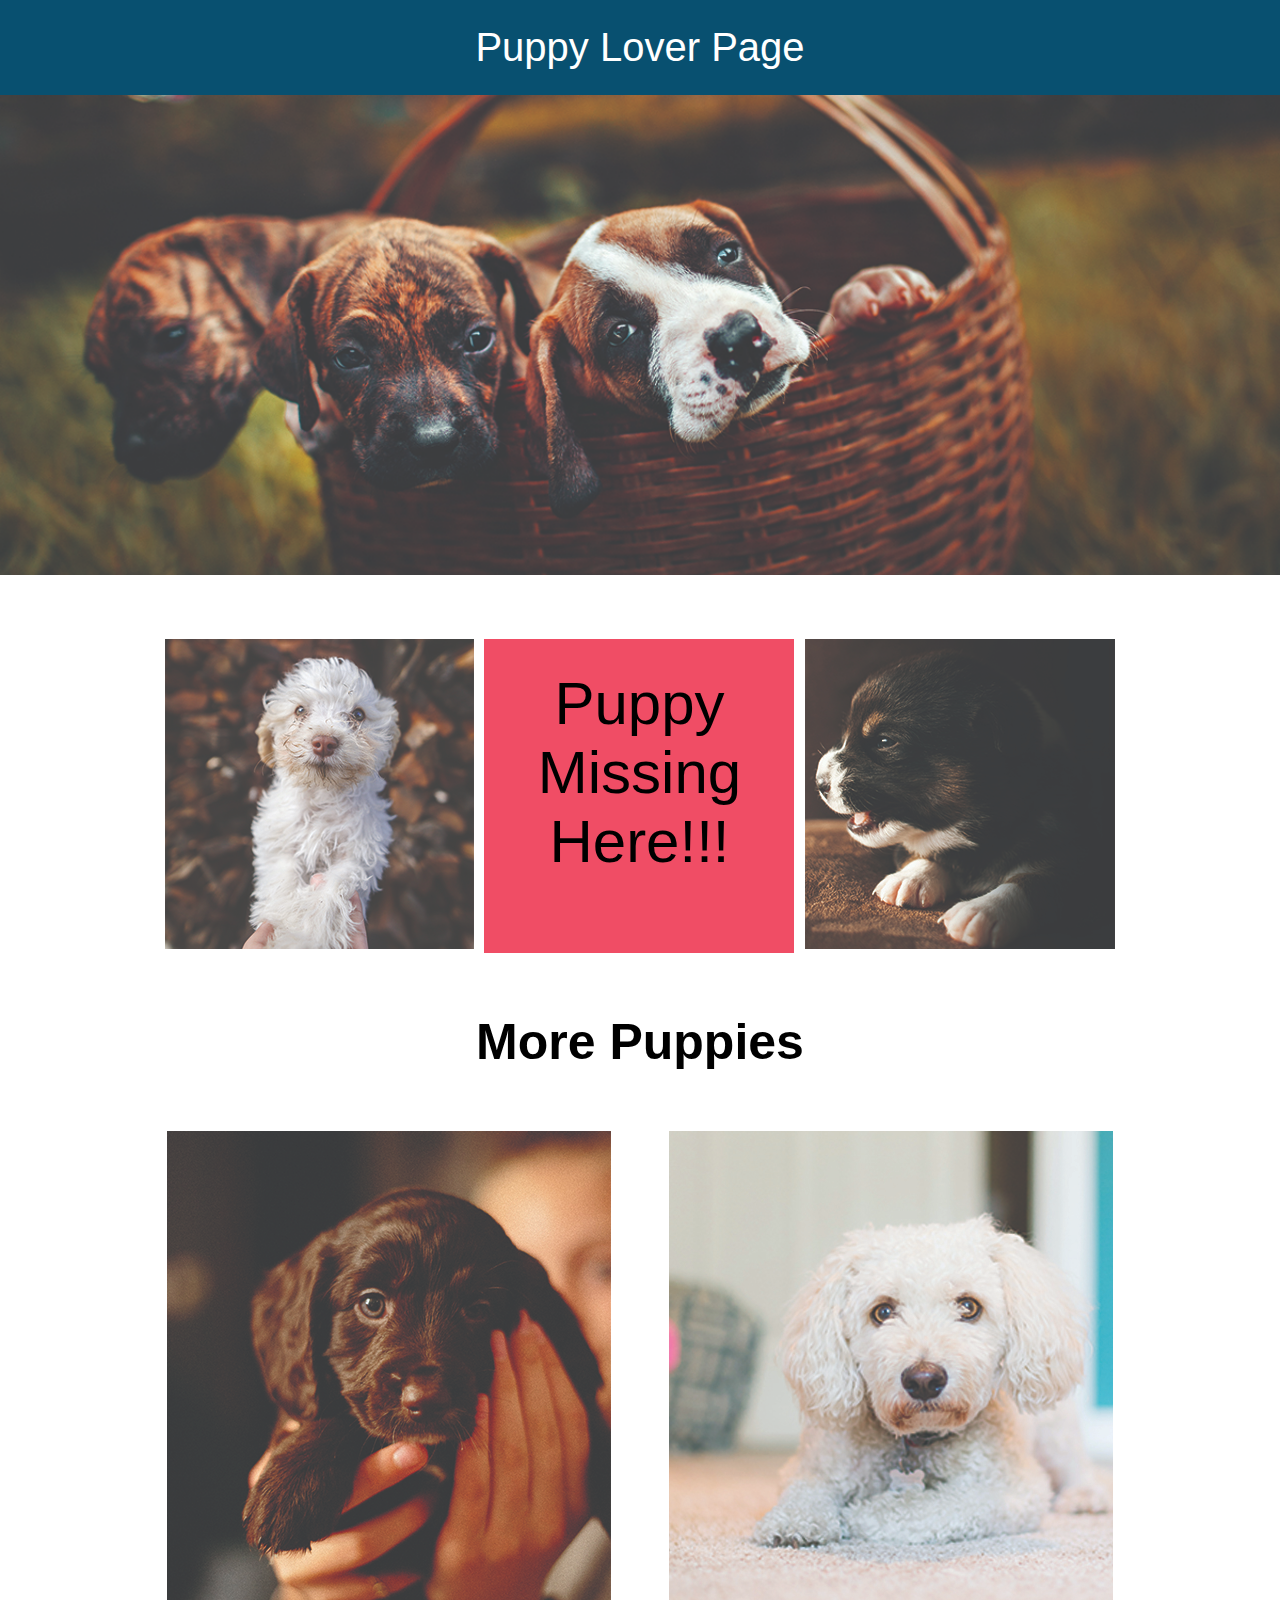
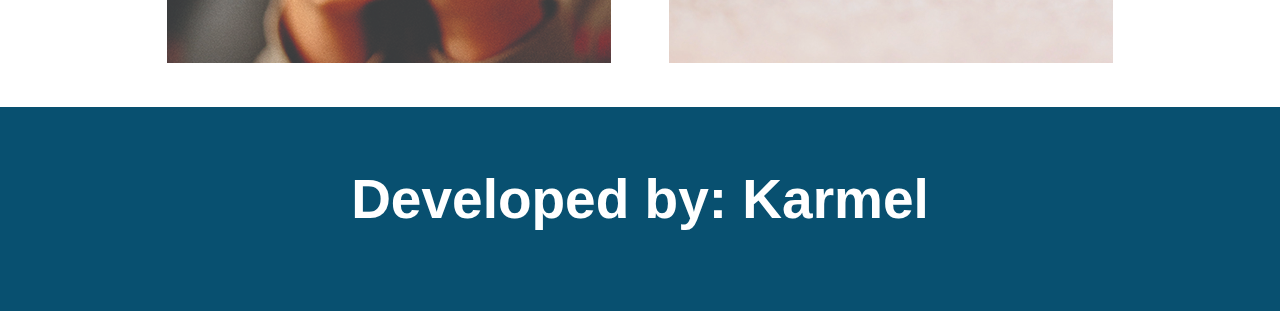
<file: index.html>
<!DOCTYPE html>
<html lang="en">
<head>
    <meta charset="UTF-8">
    <meta name="viewport" content="width=device-width, initial-scale=1.0">
    <title>puppy lover page</title>
    <link rel="stylesheet" href="./CSS/stylesheet.css" component={}/>

</head>
<body>

    <!-- header section start here -->
    <header class="header-section">
        <div class="puppylover">Puppy Lover Page</div>
    </header>
    <!-- header section end here -->

    <!-- three puppies in basket start here -->
    <section class="banner">
        <div class="three-puppies">
            <img src="./images/banner-puppies.jpg" alt="">
        </div>
    </section>
    <!-- three puppies in basket end here -->


    <!-- the three column section start here -->
    <section class="three-column">
        <div class="white-puppy">
            <img src="./images/puppy-1.jpg" alt="">
        </div>
        <div class="puppy-missing">
            Puppy Missing Here!!!
        </div>
        <div class="black-puppy">
            <img src="./images/puppy-2.jpg" alt="">
        </div>
    </section>
    <!-- the three column section start here -->

    <!-- more-puppies text section start here -->
    <section class="more-puppies">
        <div class="second-heder">More Puppies</div>
    </section>
    <!-- more-puppies section end here -->

    <!-- two column section start here -->
    <section class="two-column">
        <div class="brown-puppy">
            <img src="./images/puppy-3.jpg" alt="">
        </div>
        <div class="white-and-brown-puppy">
            <img src="./images/puppy-4.jpg" alt="">
        </div>
    </section>
    <!-- two column section end here -->

    <!-- footer start here -->
    <footer class="foooter-section">
        <div class="developer-name">
            Developed by: Karmel
        </div>
    </footer>
    <!-- footer end here -->
</body>
</html>
</file>
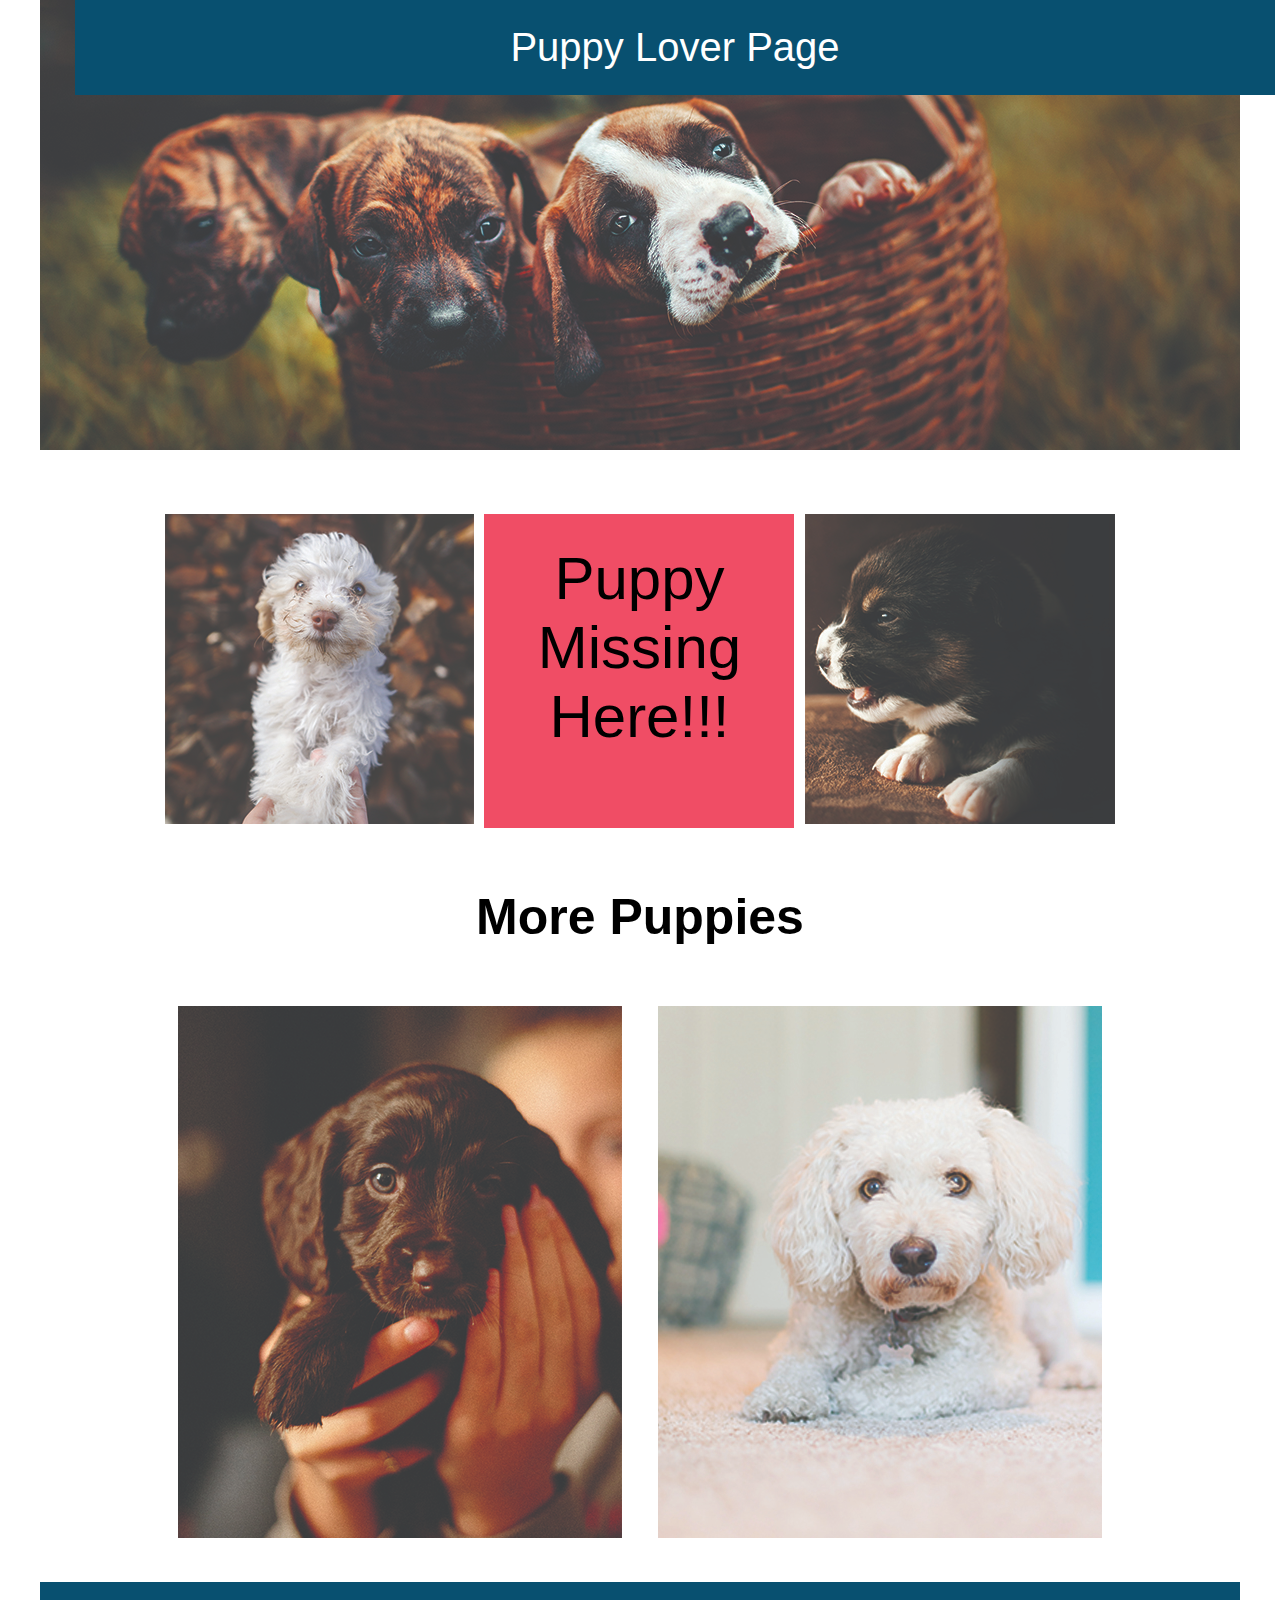
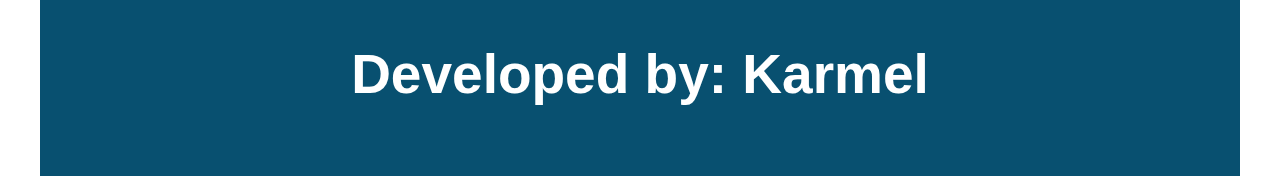
<file: index2.html>
<!DOCTYPE html>
<html lang="en">
<head>
    <meta charset="UTF-8">
    <meta name="viewport" content="width=device-width, initial-scale=1.0">
    <title>puppy lover page</title>
    <link rel="stylesheet" href="./CSS/style2.css">
    <link rel="preconnect" href="https://fonts.googleapis.com">
<link rel="preconnect" href="https://fonts.gstatic.com" crossorigin>
<link href="https://fonts.googleapis.com/css2?family=Roboto+Serif:ital,opsz,wght@1,8..144,200&family=Roboto:wght@100&display=swap" rel="stylesheet">
</head>
<body>

    <!-- header section start here -->
    <header class="header-section">
        <div class="puppylover">Puppy Lover Page</div>
    </header>
    <!-- header section end here -->

    <!-- three puppies in basket start here -->
    <section class="banner">
        <div class="three-puppies">
            <img src="./images/banner-puppies.jpg" alt="">
        </div>
    </section>
    <!-- three puppies in basket end here -->


    <!-- the three column section start here -->
    <section class="three-column">
        <div class="white-puppy">
            <img src="./images/puppy-1.jpg" alt=""></div>
        <div class="puppy-missing">
            Puppy Missing Here!!!
        </div>
        <div class="black-puppy">
            <img src="./images/puppy-2.jpg" alt="">
        </div>
    </section>
    <!-- the three column section start here -->

    <!-- more-puppies text section start here -->
    <section class="more-puppies">
        <div class="second-heder">More Puppies</div>
    </section>
    <!-- more-puppies section end here -->

    <!-- two column section start here -->
    <section class="two-column">
        <div class="brown-puppy">
            <img src="./images/puppy-3.jpg" alt=""></div>
        <div class="white-and-brown-puppy">
            <img src="./images/puppy-4.jpg" alt=""></div>
    </section>
    <!-- two column section end here -->

    <!-- footer start here -->
    <footer class="foooter-section">
        <div class="developer-name">
            Developed by: Karmel
        </div>
    </footer>
    <!-- footer end here -->
</body>
</html>
</file>
<file: CSS/stylesheet.css>
* {
    margin: 0 auto;
    padding: 0;
    font-family: Arial, sans-serif;
}
img {
    max-width: 100%;
}

/* header section start here */
.header-section {
    background-color: #085070;
    /* width: 1200px; */
    
}
.puppylover {
    font-size: 40px;
    color: #ffff;
    text-align: center;
    padding: 25px;
}
/* header section end here */

/* three puppies in basket start here */
.banner {
    /* width: 1200px; */
    width: 100%;
}
.three-puppies img {
    width: 100%;
}
/* three puppies in basket end here */

/* the three column section start here */
.three-column {
    display: flex;
    width: 960px;
    justify-content: space-between;
    margin-top: 60px;
}
.puppy-missing {
    width: 310px;
    background-color: #f04d65;
    font-size: 60px;
    text-align: center;
    padding-top: 30px;
}
/* the three column section end here */

/* more-puppies text section start here */
.more-puppies {
    font-size: 50px;
    text-align: center;
    font-weight: bold;
    margin-top: 60px;
}
/* more-puppies text section end here  */

/* two column section start here */
.two-column {
    display: flex;
    width: 960px;
    justify-content: space-between;
    margin-top: 60px;
}
.brown-puppy {
    margin-right: 50px;
}
/* two column section end here  */

/* footer start here */
.foooter-section {
    width: 100%;
    background-color: #085070;
    margin-top: 40px;
}
.developer-name {
    color: #ffff;
    font-size: 55px;
    text-align: center;
    padding: 60px 0 80px;
    font-weight: bold;
}
/* footer end here */
</file>
<file: CSS/style2.css>
* {
    margin: 0 auto;
    padding: 0;
    font-family: Arial, sans-serif;
}
img {
    max-width: 100%;
}

/* header section start here */
.header-section {
    background-color: #085070;
    width: 1200px;
    position: fixed;
    margin-left: 75px;
}
.puppylover {
    font-size: 40px;
    color: #ffff;
    text-align: center;
    padding: 25px;
}
.puppylover:hover {
    cursor: pointer;
    opacity: 0.7;
    text-decoration: underline;
}
/* header section end here */

/* three puppies in basket start here */
.banner {
    width: 1200px;
}
/* three puppies in basket end here */

/* the three column section start here */
.three-column {
    display: flex;
    width: 960px;
    justify-content: space-between;
    margin-top: 60px;
}
.puppy-missing {
    width: 310px;
    background-color: #f04d65;
    font-size: 60px;
    text-align: center;
    padding-top: 30px;
}
/* the three column section end here */

/* more-puppies text section start here */
.more-puppies {
    font-size: 50px;
    text-align: center;
    font-weight: bold;
    margin-top: 60px;
}
/* more-puppies text section end here  */

/* two column section start here */
.two-column {
    display: flex;
    width: 960px;
    justify-content: space-between;
    margin-top: 60px;
}
/* two column section end here  */

/* footer start here */
.foooter-section {
    width: 1200px;
    background-color: #085070;
    margin-top: 40px;
}
.developer-name {
    color: #ffff;
    font-size: 55px;
    text-align: center;
    padding: 60px 0 70px;
    font-weight: bold;
}
/* footer end here */
</file>
